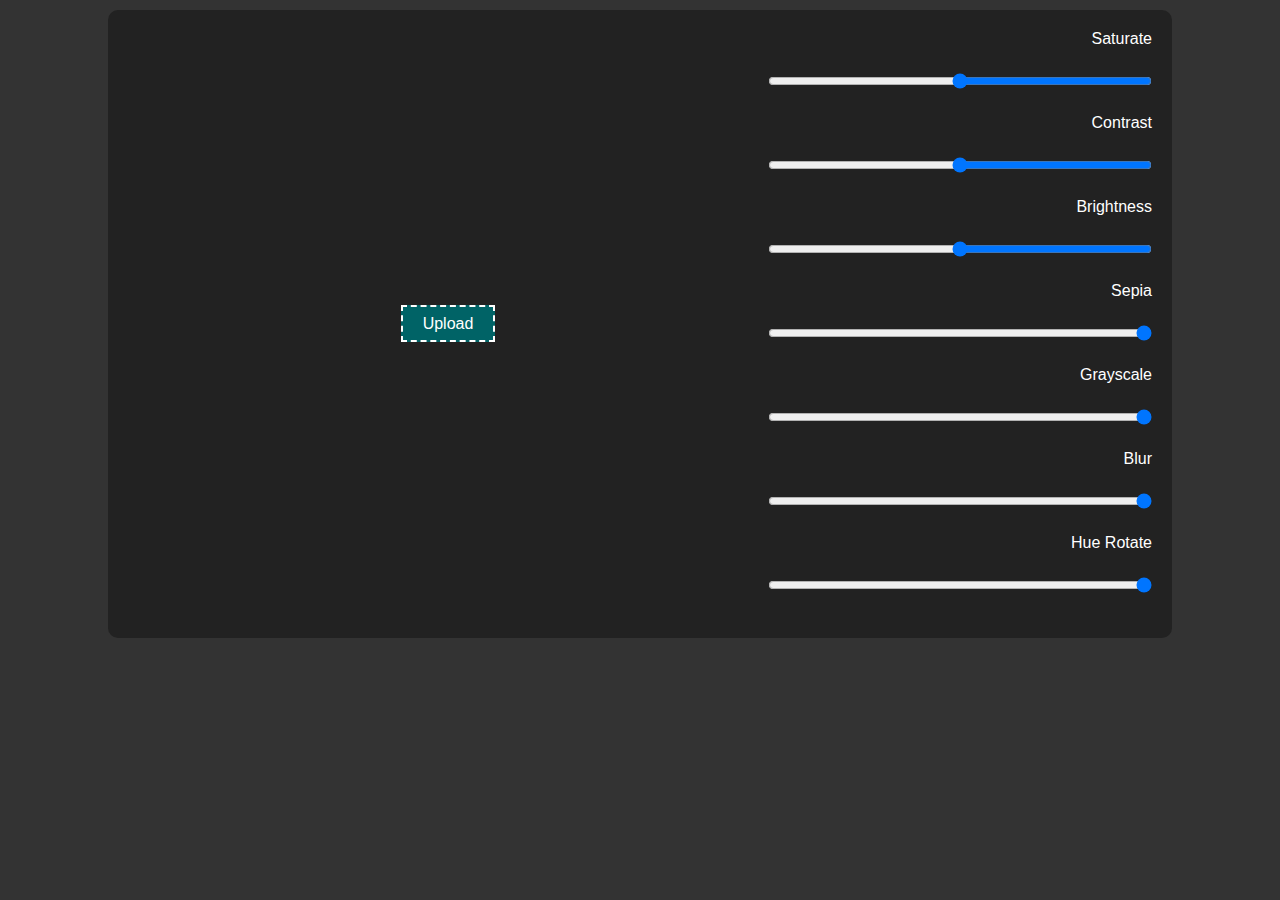
<file: Image Editor ( JS & HTML & CSS)/index.html>
<!DOCTYPE html>
<html lang="en">
  <head>
    <meta charset="UTF-8" />
    <meta http-equiv="X-UA-Compatible" content="IE=edge" />
    <meta name="viewport" content="width=device-width, initial-scale=1.0" />
    <link rel="stylesheet" href="style.css" />
    <title>Image Editor</title>
  </head>
  <body>
    <div class="container">
      <div class="img">
        <div class="img-box">
          <img id="img" />
          <canvas id="canvas"></canvas>
        </div>
        <div class="upload">
          <label for="upload">Upload</label>
          <input type="file" id="upload" />
        </div>
      </div>
      <div class="filters">
        <ul>
          <li>
            <label for="saturate">Saturate</label>
            <input type="range" id="saturate" min="0" max="200" value="100" />
          </li>
          <li>
            <label for="contrast">Contrast</label>
            <input type="range" id="contrast" min="0" max="200" value="100" />
          </li>
          <li>
            <label for="brightness">Brightness</label>
            <input type="range" id="brightness" min="0" max="200" value="100" />
          </li>
          <li>
            <label for="sepia">Sepia</label>
            <input type="range" id="sepia" min="0" max="200" value="0" />
          </li>
          <li>
            <label for="grayscale">Grayscale</label>
            <input
              type="range"
              id="grayscale"
              step="0.1"
              min="0"
              max="1"
              value="0"
            />
          </li>
          <li>
            <label for="blur">Blur</label>
            <input
              type="range"
              id="blur"
              step="0.1"
              min="0"
              max="10"
              value="0"
            />
          </li>
          <li>
            <label for="hue-rotate">Hue Rotate</label>
            <input type="range" id="hue-rotate" min="0" max="350" value="0" />
          </li>
          <li>
            <a download="image" id="download">Download</a>
            <span onclick="ResetValue()">Reset</span>
          </li>
        </ul>
      </div>

      <script src="main.js"></script>
    </div>
  </body>
</html>
</file>
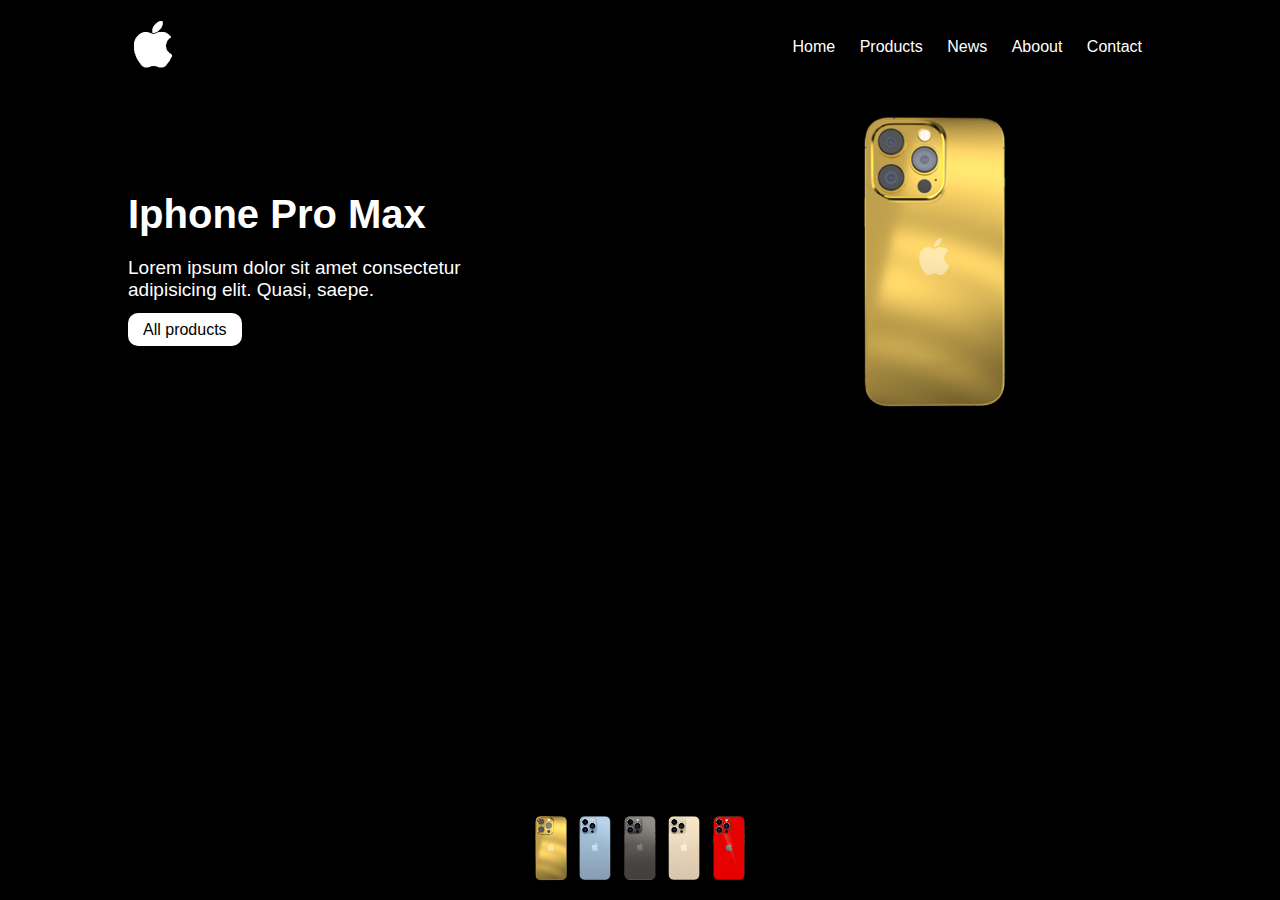
<file: landing page ( JS & HTML & CSS)/index.html>
<!DOCTYPE html>
<html lang="en">
  <head>
    <meta charset="UTF-8" />
    <meta http-equiv="X-UA-Compatible" content="IE=edge" />
    <meta name="viewport" content="width=device-width, initial-scale=1.0" />
    <link rel="stylesheet" href="style.css" />
    <title>Document</title>
  </head>
  <body>
    <div class="container">
      <header>
        <a href="#"><img src="images/logo.png" alt="Logo" class="logo" /></a>
        <ul>
          <li><a href="#">Home</a></li>
          <li><a href="#">Products</a></li>
          <li><a href="#">News</a></li>
          <li><a href="#">Aboout</a></li>
          <li><a href="#">Contact</a></li>
        </ul>
      </header>
      <div class="content">
        <div class="text">
          <h2>iphone pro max</h2>
          <p>
            Lorem ipsum dolor sit amet consectetur adipisicing elit. Quasi,
            saepe.
          </p>
          <a href="#">All products</a>
        </div>
        <div class="image">
          <img id="main-image" src="images/0.png" alt="iphone image" />
        </div>
        <div class="icons">
          <img
            src="images/0.png"
            onclick="ChangeImage(this.src); ChangeTheme('#000');"
            alt="image"
          />
          <img
            src="images/1.png"
            onclick="ChangeImage(this.src); ChangeTheme('#247ec8');"
            alt="image"
          />
          <img
            src="images/2.png"
            onclick="ChangeImage(this.src); ChangeTheme('#1e1e1e');"
            alt="image"
          />
          <img
            src="images/3.png"
            onclick="ChangeImage(this.src); ChangeTheme('#c79b53');"
            alt="image"
          />
          <img
            src="images/4.png"
            onclick="ChangeImage(this.src); ChangeTheme('#c82525');"
            alt="image"
          />
        </div>
      </div>
    </div>
    <script src="index.js"></script>
  </body>
</html>
</file>
<file: Image Editor ( JS & HTML & CSS)/style.css>
*{
    margin: 0;
    padding: 0;
    font-family: sans-serif;
}
body{
    background: #333;
}

.container{
    background: #222;
    width: 80vw;
    margin: 10px auto;
    padding: 20px;
    border-radius: 10px;
    display: grid;
    grid-template-columns: 5fr 3fr;
}
.img{
    display: flex;
    flex-direction: column;
    gap: 50px;
    justify-content: center;
    align-items: center;
}

.img img, canvas{
    max-width: 45vw;
    max-height: 60vh;
}
.upload input{
    display: none;
}
.upload label{
    color: #fff;
    padding: 8px 20px;
    border: 2px #fff dashed;
    background: rgb(0, 99, 102);
    cursor: pointer;
}
.filters ul, .filters ul li{
    display: flex;
    flex-direction: column;
    gap: 25px;
    direction: rtl;
}
.filters ul li label{
    color: #fff;
}
.filters ul li:last-child {
    flex-direction: row;
    justify-content: space-around;
    cursor: pointer;
}
.filters ul li a, span {
    color: #fff;
    padding: 10px 20px;
    border: 2px #fff dashed;
    background: rgb(0, 99, 102);
}

@media screen and (max-width:650px) {
    .container{
        grid-template-columns: 1fr;
        gap: 50px;
    }
    .img img, canvas{
        max-width: 80vw;
    }
}
</file>
<file: landing page ( JS & HTML & CSS)/style.css>
* {
  padding: 0;
  margin: 0;
  font-family: sans-serif;
}
.container {
  background-color: black;
  min-height: 100vh;
  width: 100%;
  overflow: hidden;
  position: relative;
}
header {
  display: flex;
  justify-content: space-between;
  align-items: center;
  width: 80%;
  margin: auto;
  padding: 20px 0;
}
.logo {
  width: 50px;
}
ul li {
  display: inline-block;
  list-style: none;
}
ul li a {
  color: #fff;
  text-decoration: none;
  margin: 0 10px;
}
.content {
  display: flex;
  justify-content: space-between;
  align-items: center;
  width: 80%;
  margin: auto;
}
.content .text {
  color: #fff;
  width: 40%;
}
.content .text h2 {
  font-size: 40px;
  text-transform: capitalize;
}
.content .text p {
  font-size: 19px;
  margin: 20px 0;
}
.content .text a {
  text-decoration: none;
  background-color: #fff;
  color: #000;
  margin: 10px 0;
  padding: 8px 15px;
  border-radius: 10px;
}
.container .image {
  width: 30%;
}
.container .image img {
  width: 180px;
}

.icons {
  position: absolute;
  bottom: 10px;
  left: 50%;
  transform: translateX(-50%);
}
.icons img {
  width: 40px;
  transition: 0.4s;
  cursor: pointer;
}
.icons img:hover {
  transform: scale(1.2);
}
</file>
